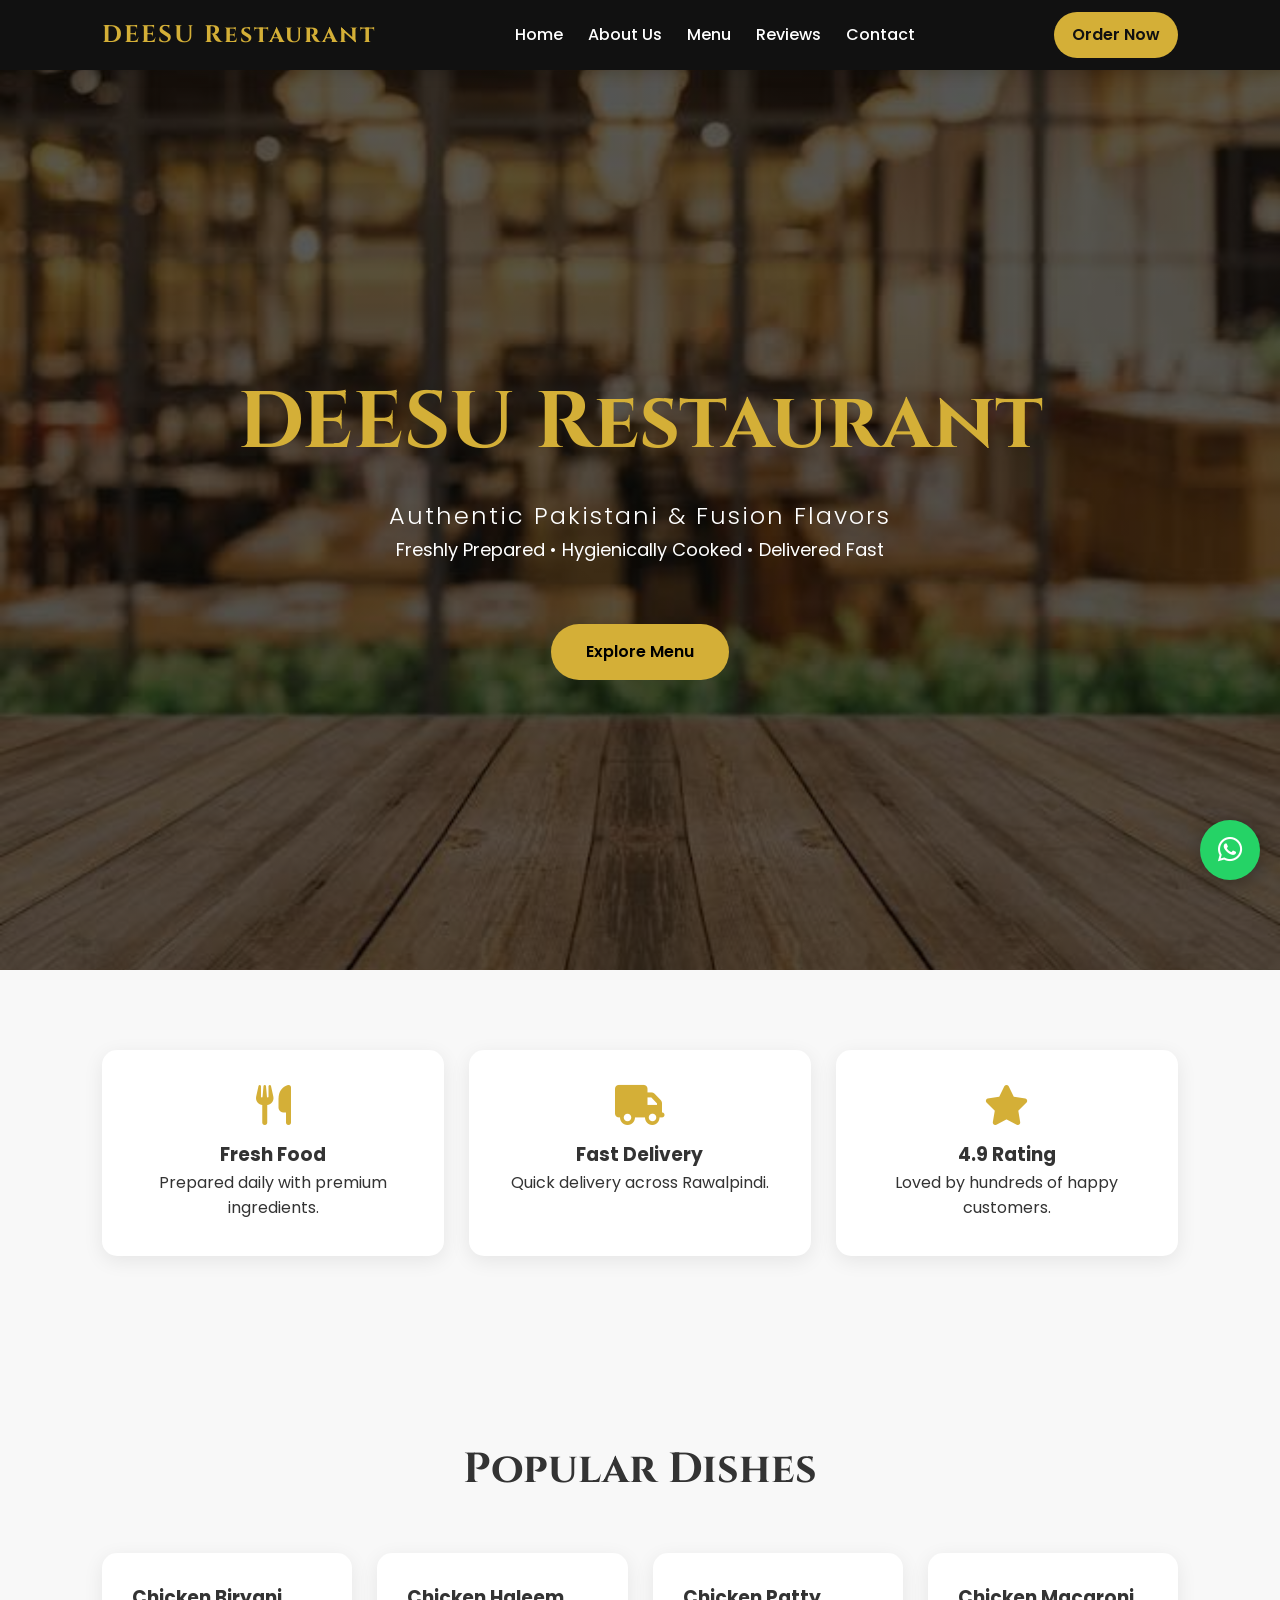
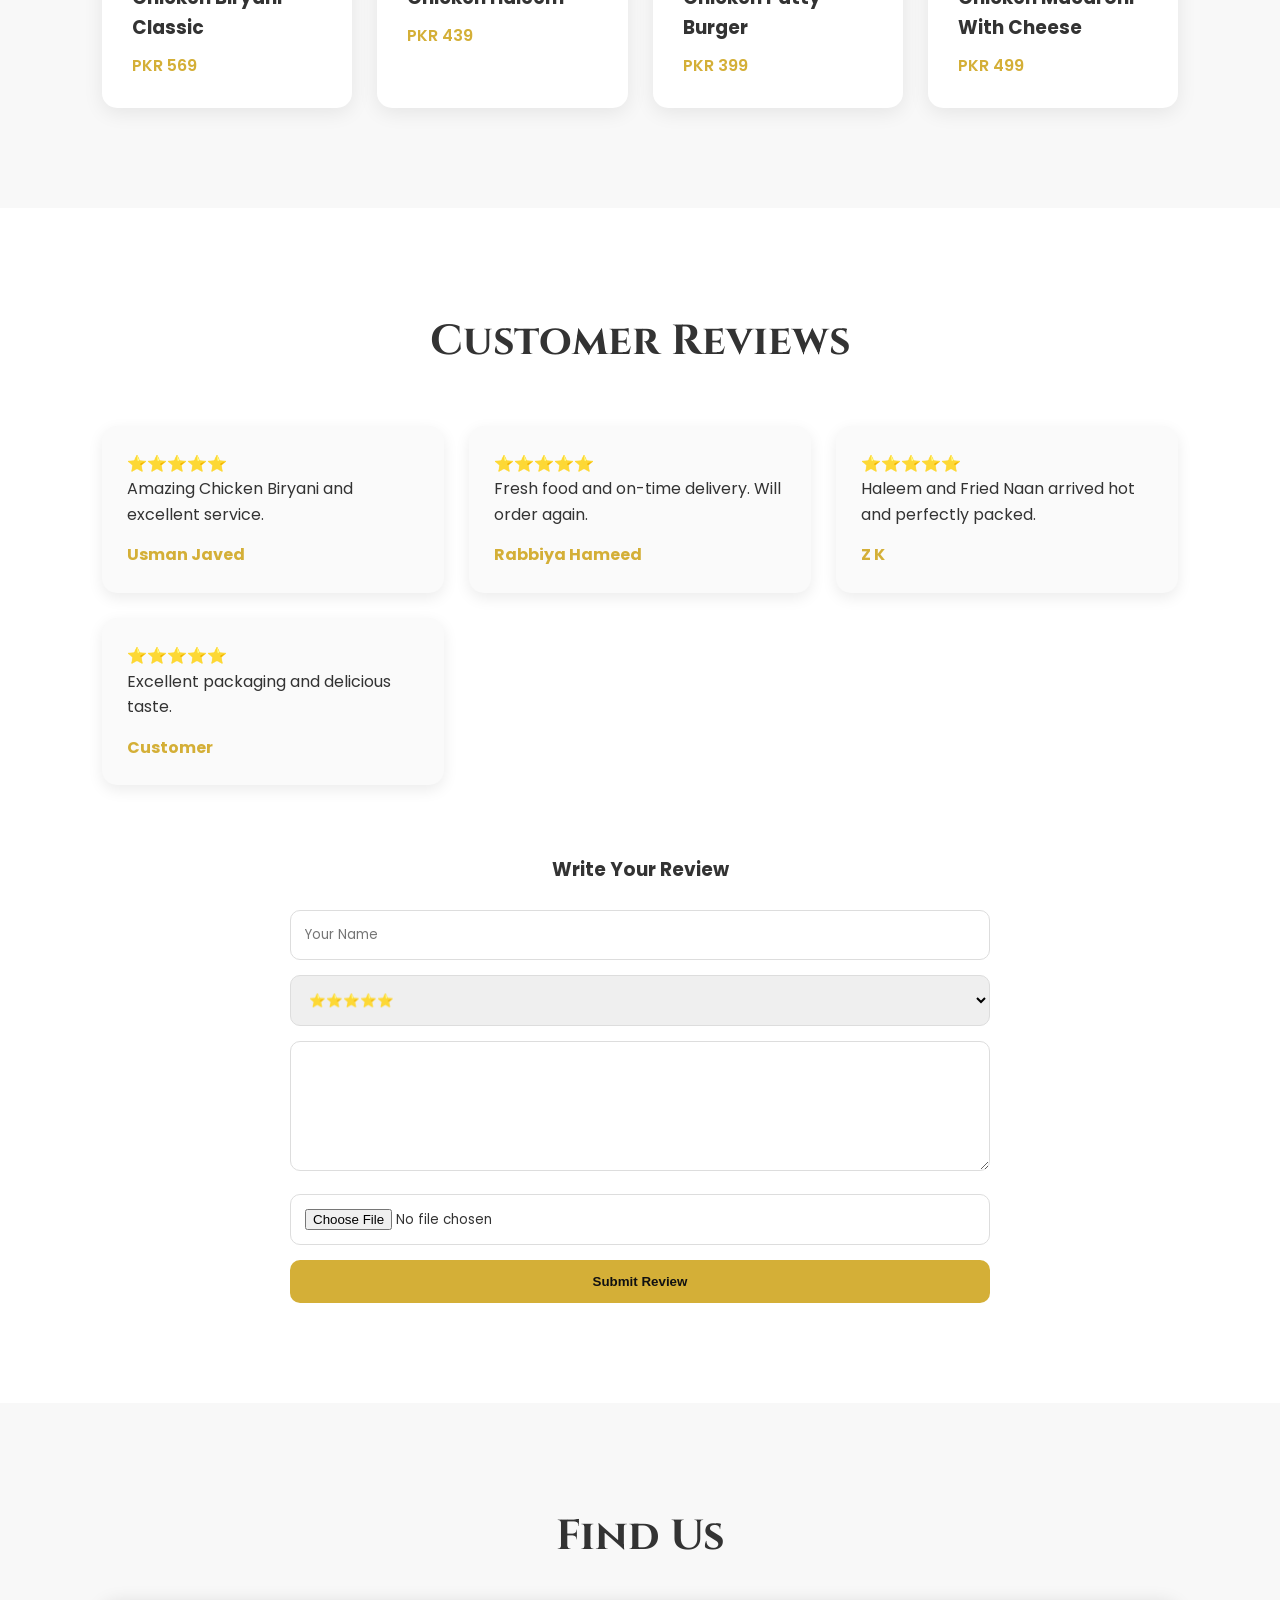
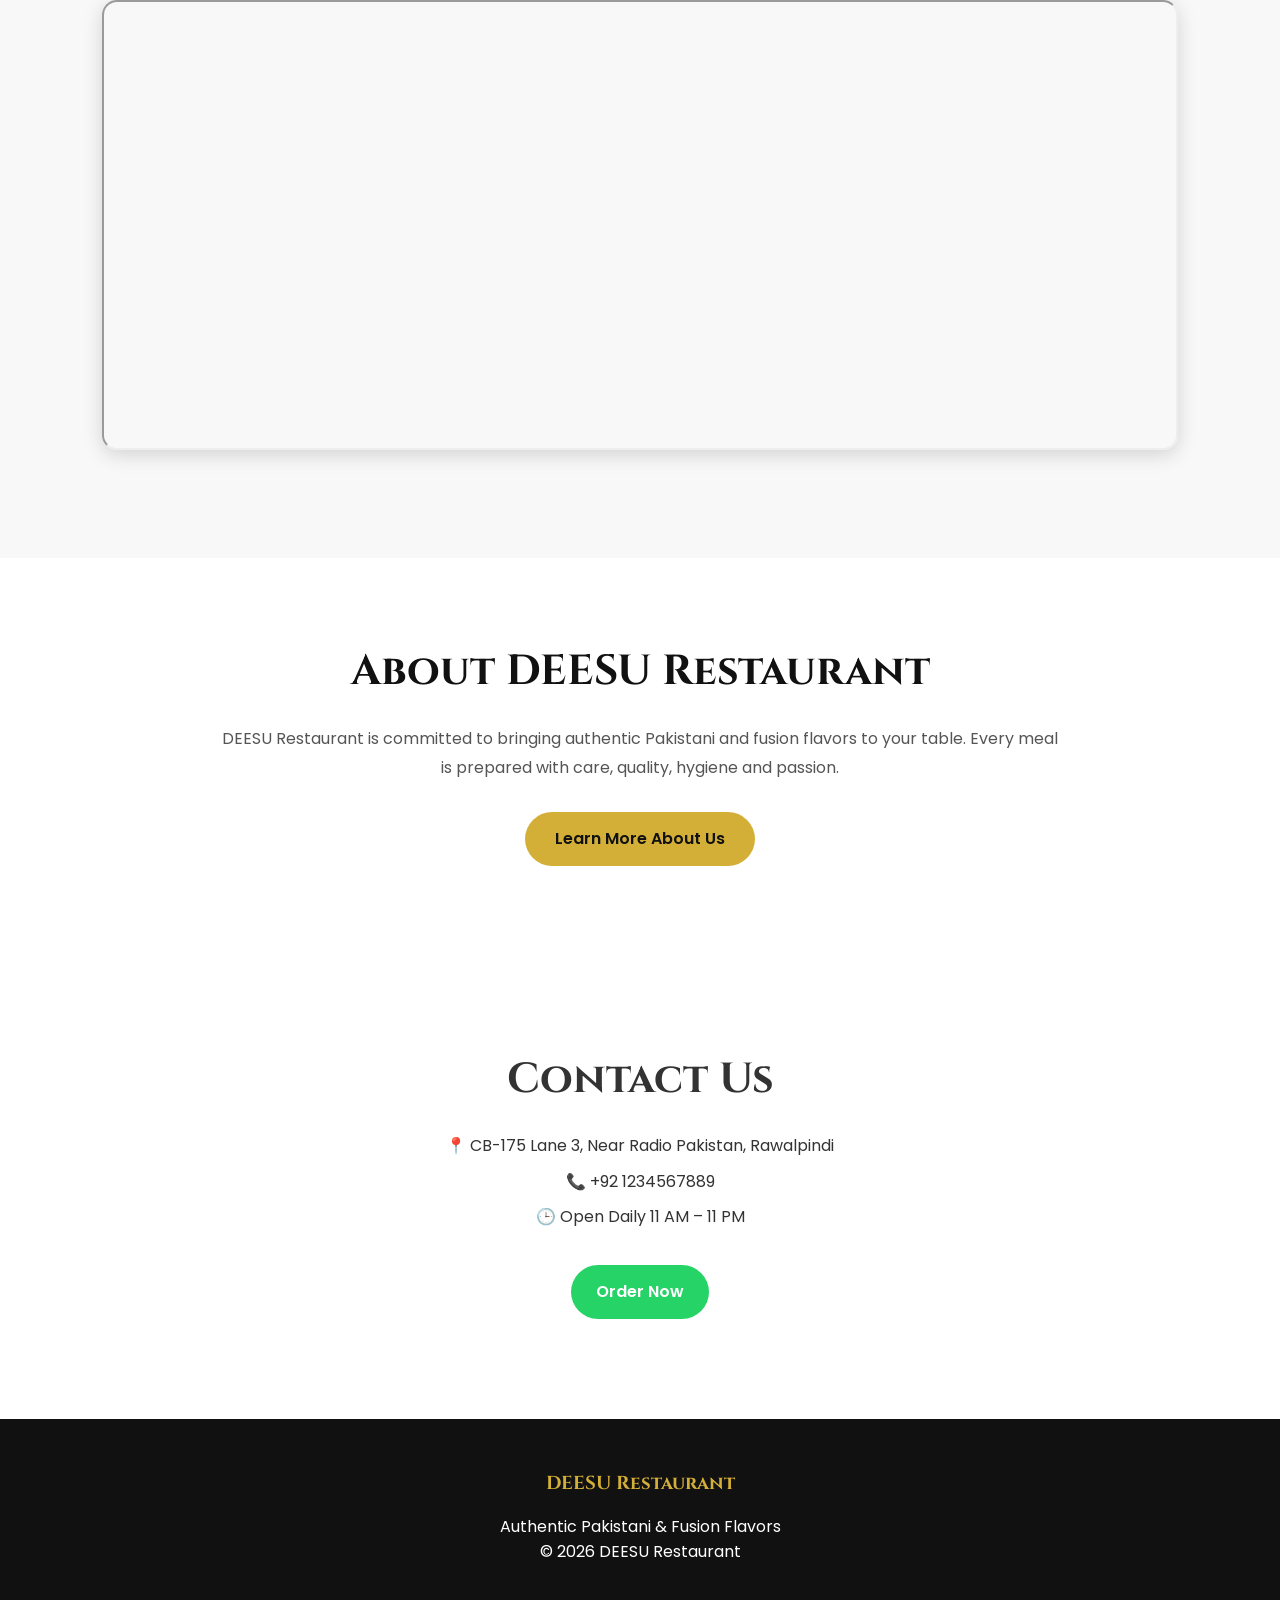
<file: index.html>
<!DOCTYPE html>
<html lang="en">

<head>

    <meta charset="UTF-8">
    <meta name="viewport" content="width=device-width, initial-scale=1.0">

    <title>DEESU Restaurant</title>

    <link rel="stylesheet" href="css/style.css">

    <link href="https://fonts.googleapis.com/css2?family=Cinzel:wght@400;600;700&family=Poppins:wght@300;400;500;600;700&display=swap" rel="stylesheet">

    <link rel="stylesheet"
    href="https://cdnjs.cloudflare.com/ajax/libs/font-awesome/6.5.1/css/all.min.css">

</head>

<body>

    <!-- NAVBAR -->

    <nav class="navbar">

        <div class="logo">
            DEESU Restaurant
        </div>

        <ul class="nav-links">

    <li><a href="#home">Home</a></li>

    <li><a href="about.html">About Us</a></li>

    <li><a href="menu.html">Menu</a></li>

    <li><a href="#reviews">Reviews</a></li>

    <li><a href="#contact">Contact</a></li>

</ul>

        <a href="menu.html" class="cart-btn">
            Order Now
        </a>

    </nav>

    <!-- HERO -->

    <section class="hero" id="home">

        <div class="hero-content">

            <h1>DEESU Restaurant</h1>

            <h2>
                Authentic Pakistani & Fusion Flavors
            </h2>

            <p>
                Freshly Prepared • Hygienically Cooked • Delivered Fast
            </p>

            <a href="menu.html" class="hero-btn">

                Explore Menu

            </a>

        </div>

    </section>

    <!-- FEATURES -->

    <section class="features">

        <div class="feature-box">

            <i class="fa-solid fa-utensils"></i>

            <h3>Fresh Food</h3>

            <p>
                Prepared daily with premium ingredients.
            </p>

        </div>

        <div class="feature-box">

            <i class="fa-solid fa-truck"></i>

            <h3>Fast Delivery</h3>

            <p>
                Quick delivery across Rawalpindi.
            </p>

        </div>

        <div class="feature-box">

            <i class="fa-solid fa-star"></i>

            <h3>4.9 Rating</h3>

            <p>
                Loved by hundreds of happy customers.
            </p>

        </div>

    </section>

   

    <!-- POPULAR DISHES -->

    <section class="popular">

        <h2>Popular Dishes</h2>

        <div class="popular-grid">

            <div class="dish-card">

                <h3>Chicken Biryani Classic</h3>

                <p>PKR 569</p>

            </div>

            <div class="dish-card">

                <h3>Chicken Haleem</h3>

                <p>PKR 439</p>

            </div>

            <div class="dish-card">

                <h3>Chicken Patty Burger</h3>

                <p>PKR 399</p>

            </div>

            <div class="dish-card">

                <h3>Chicken Macaroni With Cheese</h3>

                <p>PKR 499</p>

            </div>

        </div>

    </section>

    <!-- REVIEWS -->

    <section class="reviews" id="reviews">

        <h2>Customer Reviews</h2>

        <div class="review-container">

            <div class="review-card">

                ⭐⭐⭐⭐⭐

                <p>
                    Amazing Chicken Biryani and excellent service.
                </p>

                <h4>Usman Javed</h4>

            </div>

            <div class="review-card">

                ⭐⭐⭐⭐⭐

                <p>
                    Fresh food and on-time delivery.
                    Will order again.
                </p>

                <h4>Rabbiya Hameed</h4>

            </div>

            <div class="review-card">

                ⭐⭐⭐⭐⭐

                <p>
                    Haleem and Fried Naan arrived hot
                    and perfectly packed.
                </p>

                <h4>Z K</h4>

            </div>

            <div class="review-card">

                ⭐⭐⭐⭐⭐

                <p>
                    Excellent packaging and delicious taste.
                </p>

                <h4>Customer</h4>

            </div>

        </div>

        <!-- REVIEW FORM -->

        <div class="review-form">

            <h3>Write Your Review</h3>

            <input
            type="text"
            id="reviewName"
            placeholder="Your Name">

            <select id="reviewRating">

                <option>⭐⭐⭐⭐⭐</option>
                <option>⭐⭐⭐⭐</option>
                <option>⭐⭐⭐</option>
                <option>⭐⭐</option>
                <option>⭐</option>

            </select>

            <textarea
            id="reviewText"
            rows="5"
            placeholder="Write your review here...">
            </textarea>

            <input
            type="file"
            id="reviewImage"
            accept="image/*">

            <button onclick="submitReview()">

                Submit Review

            </button>

        </div>

    </section>

    <!-- MAP -->

    <section class="map-section">

        <h2>Find Us</h2>

        <iframe
        src="https://www.google.com/maps?q=FARNAJ%20Cuisine%20Rawalpindi&output=embed"
        width="100%"
        height="450"
        loading="lazy">
        </iframe>

    </section>

    <!-- ABOUT PREVIEW -->

<section class="about-preview">

    <h2>About DEESU Restaurant</h2>

    <p>
        DEESU Restaurant is committed to bringing authentic
        Pakistani and fusion flavors to your table.
        Every meal is prepared with care, quality,
        hygiene and passion.
    </p>

    <a href="about.html" class="about-btn">
        Learn More About Us
    </a>

</section>

<!-- CONTACT -->

    <section class="contact" id="contact">

        <h2>Contact Us</h2>

        <p>
            📍 CB-175 Lane 3, Near Radio Pakistan,
            Rawalpindi
        </p>

        <p>
            📞 +92 1234567889
        </p>

        <p>
            🕒 Open Daily 11 AM – 11 PM
        </p>

        <a
        href="https://wa.me/923455276276"
        class="whatsapp-btn"
        target="_blank">

            Order Now

        </a>

    </section>

    <!-- FOOTER -->

    <footer>

        <div class="footer-content">

            <h3>DEESU Restaurant</h3>

            <p>
                Authentic Pakistani & Fusion Flavors
            </p>

            <p>
                © 2026 DEESU Restaurant
            </p>

        </div>

    </footer>

    <!-- FLOATING WHATSAPP -->

    <a
href="https://wa.me/923455276276"
class="floating-whatsapp"
target="_blank">

    <i class="fa-brands fa-whatsapp"></i>

</a>

    <script src="js/script.js"></script>

</body>

</html>
</file>
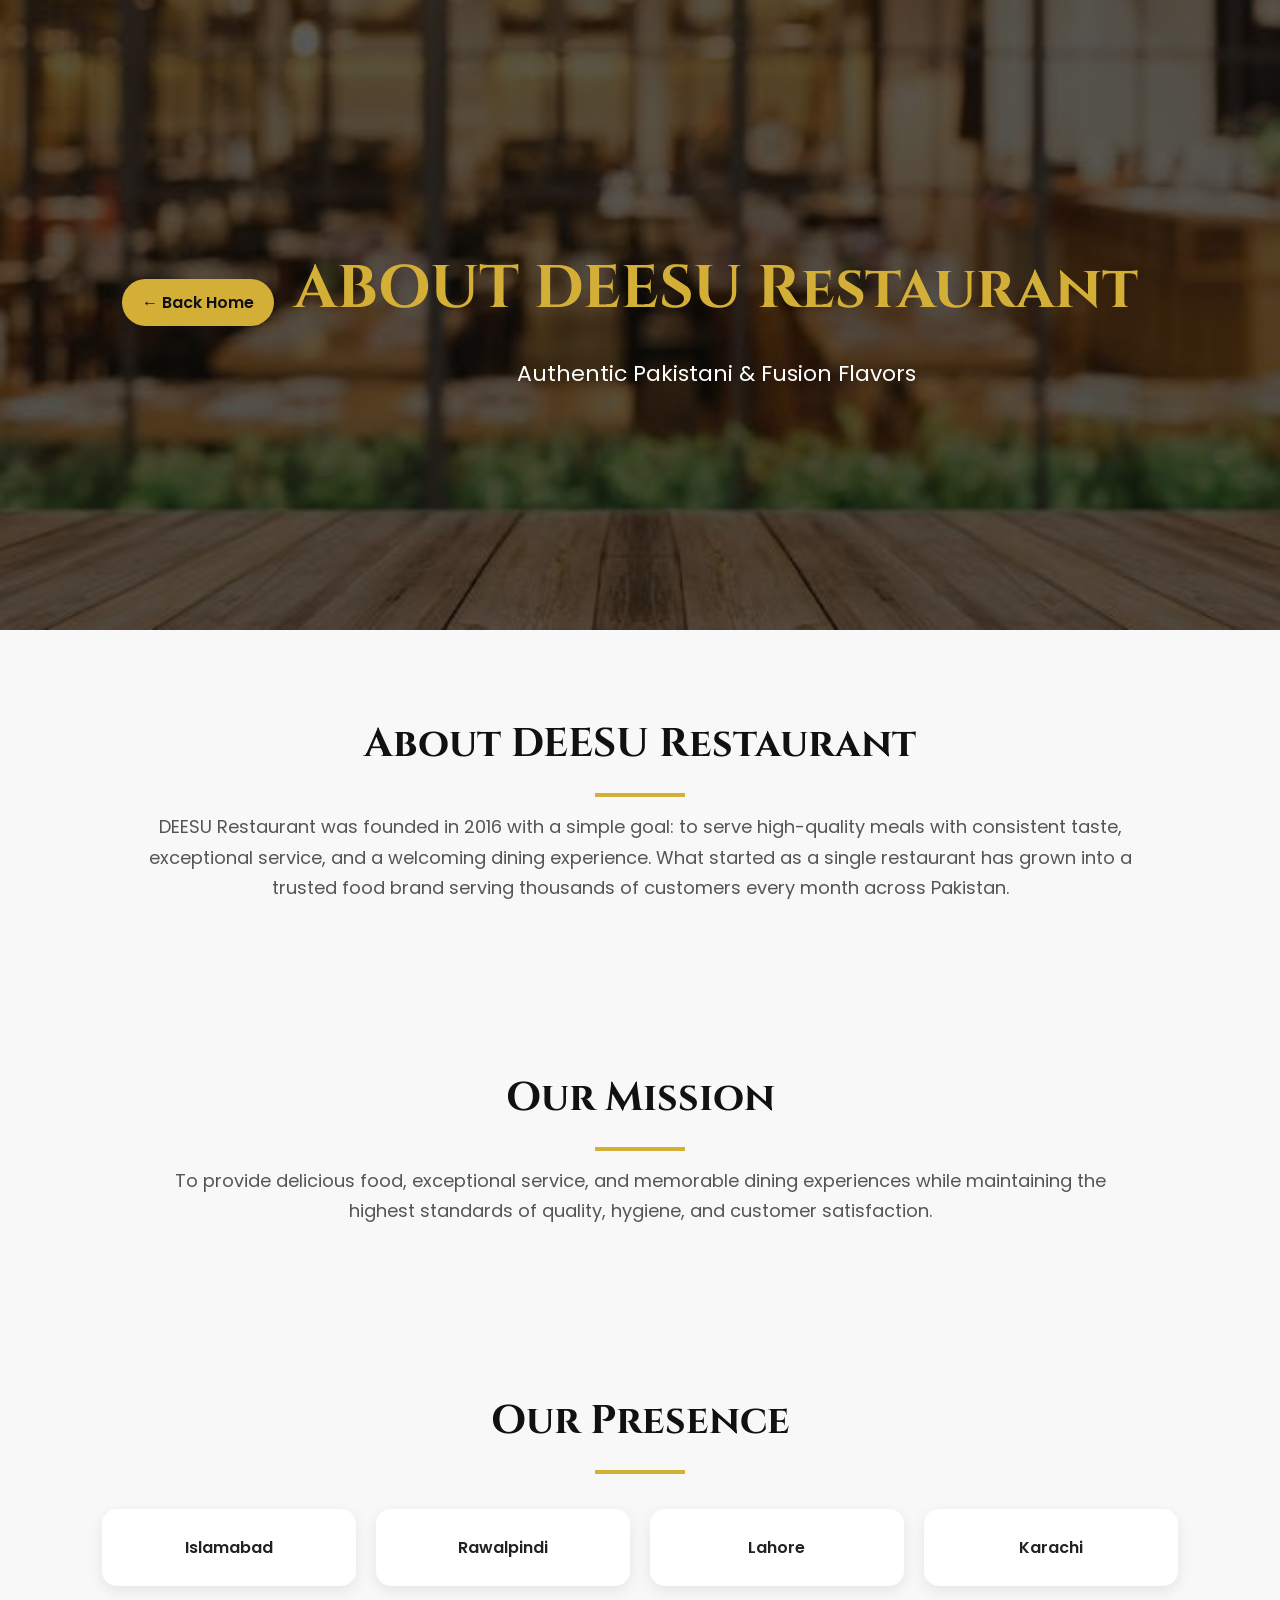
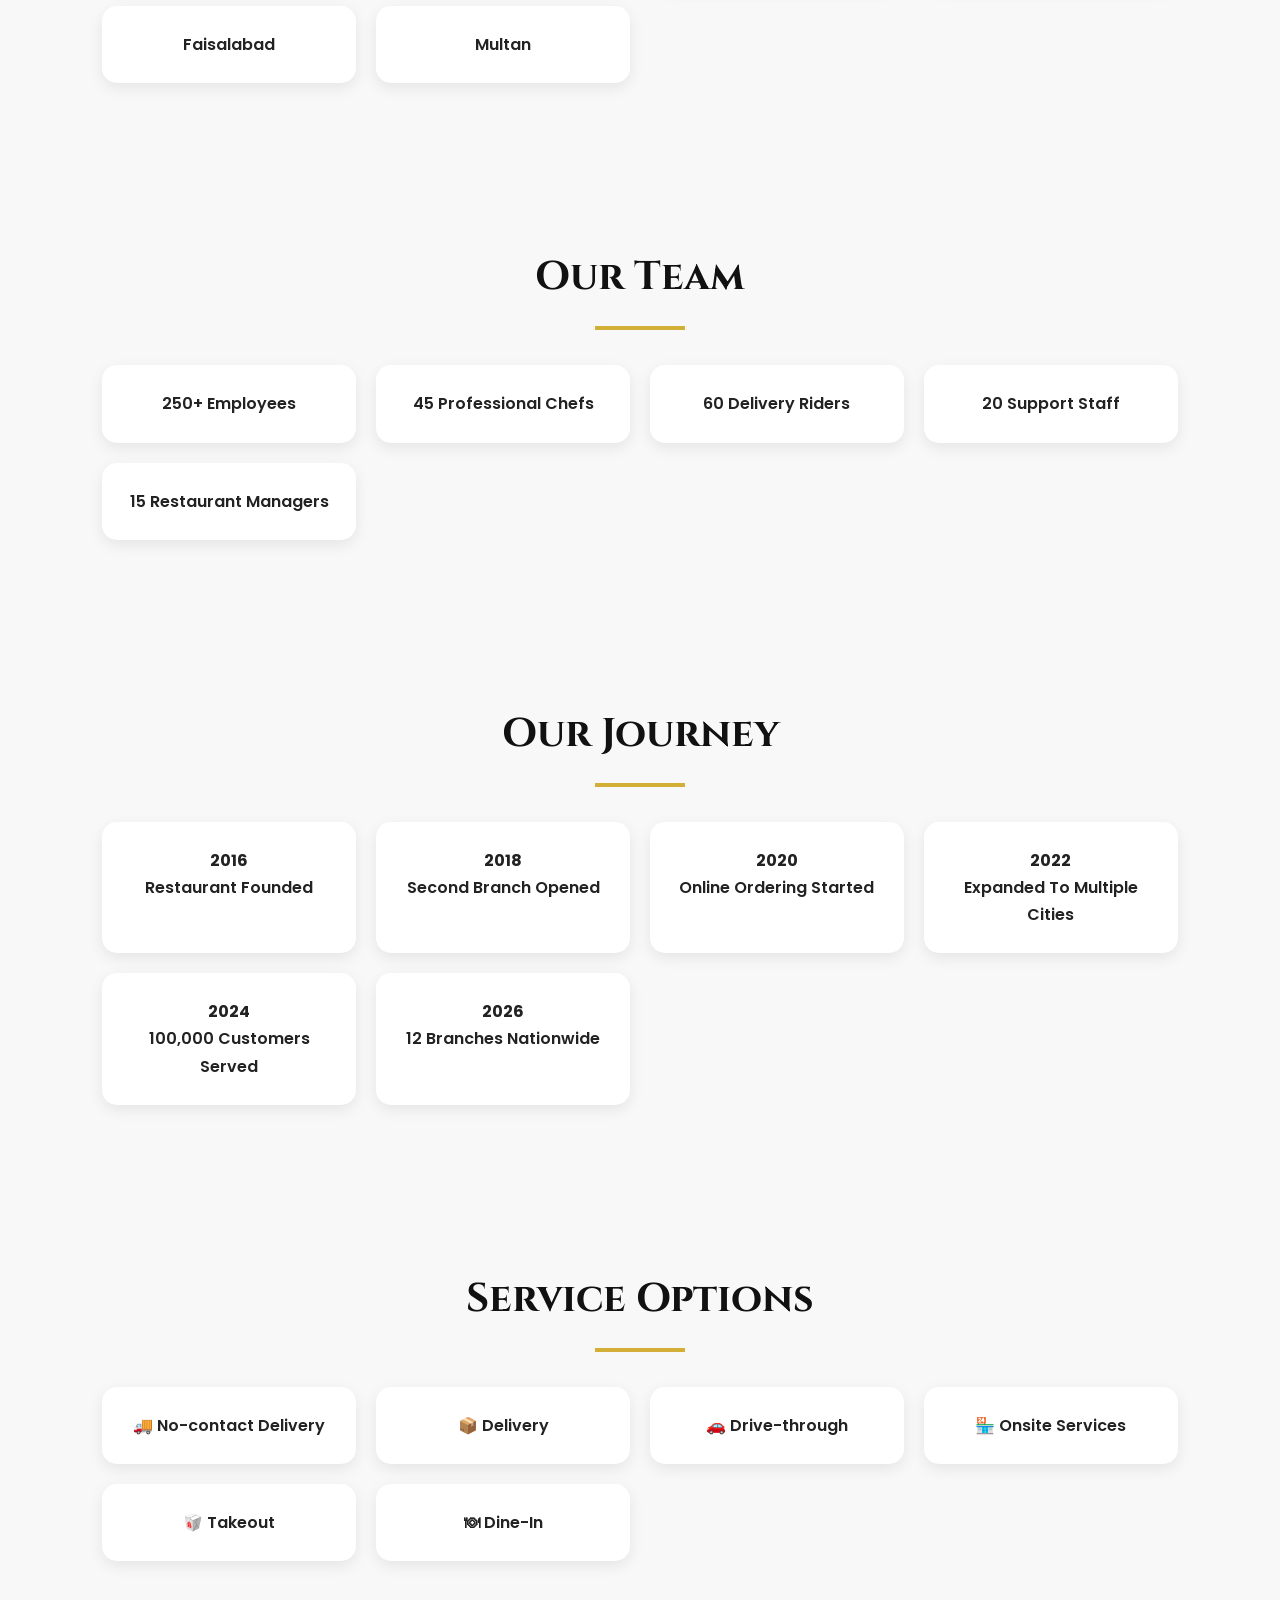
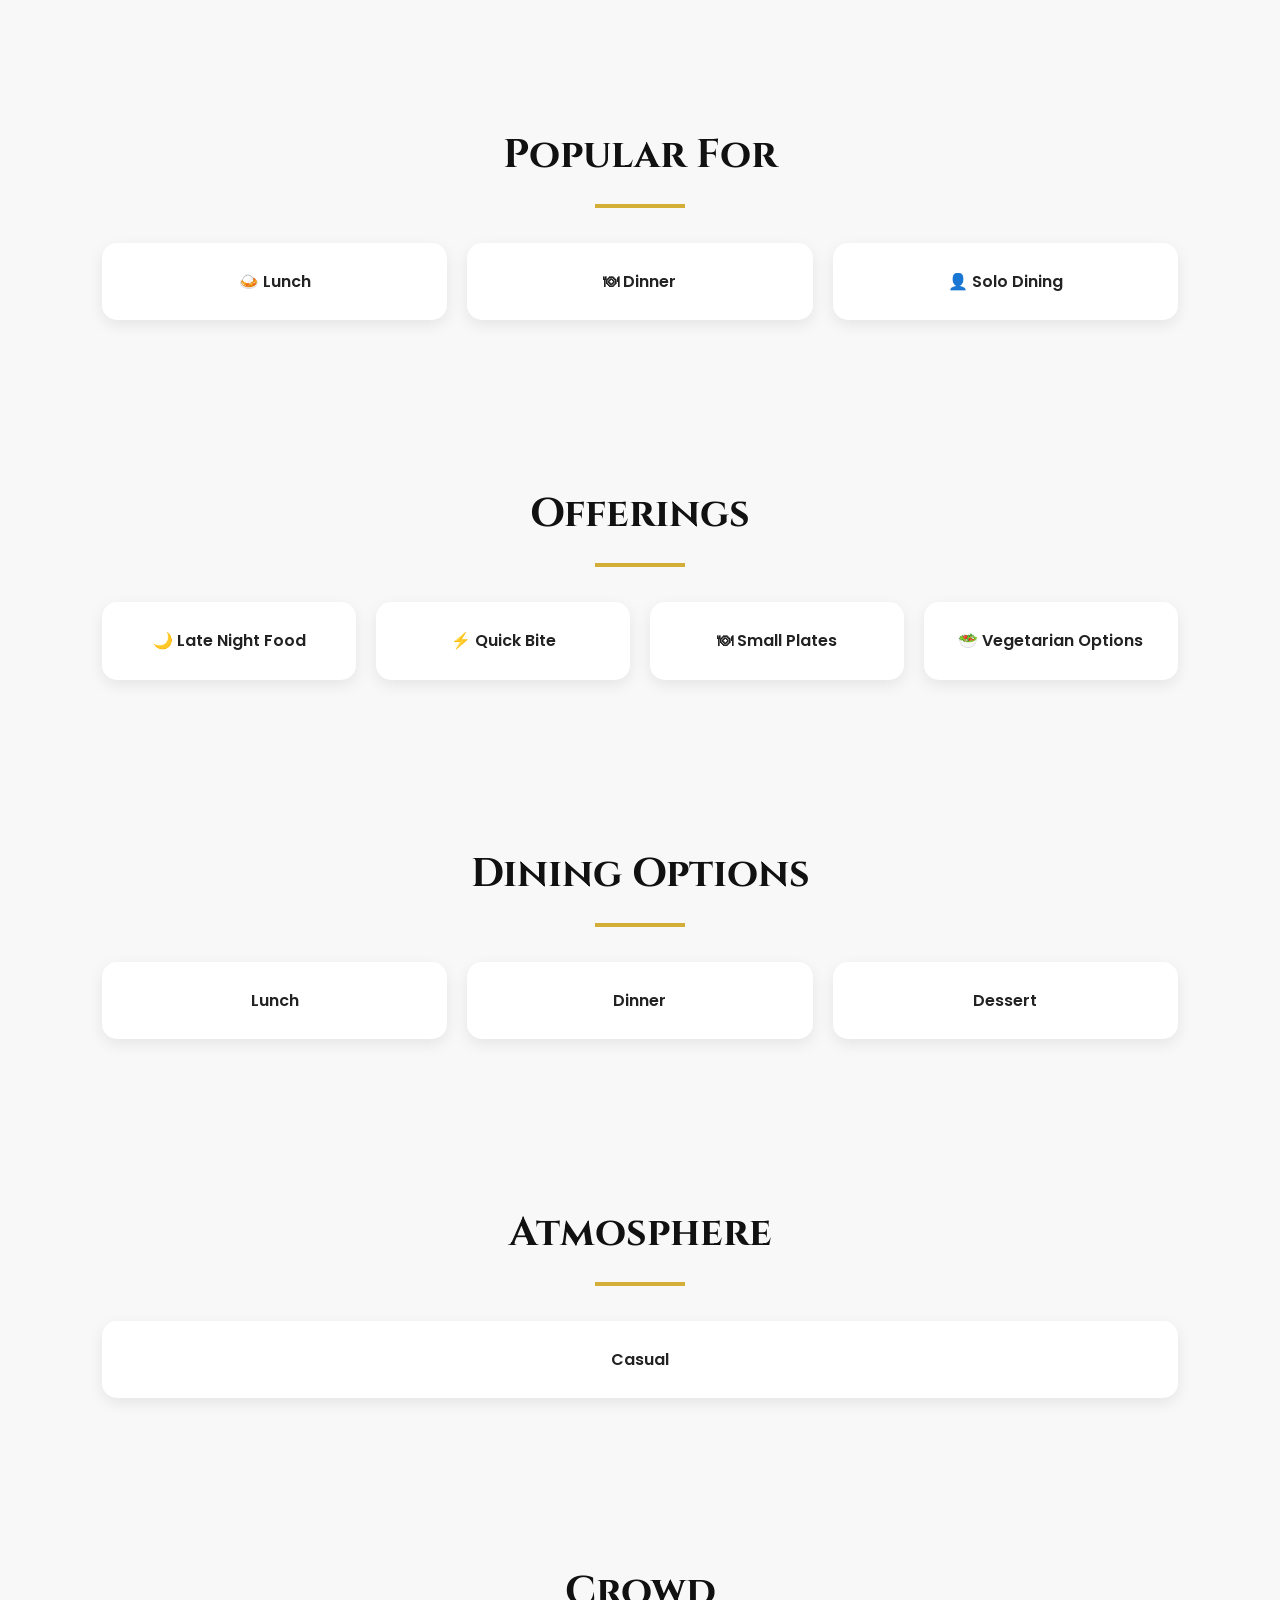
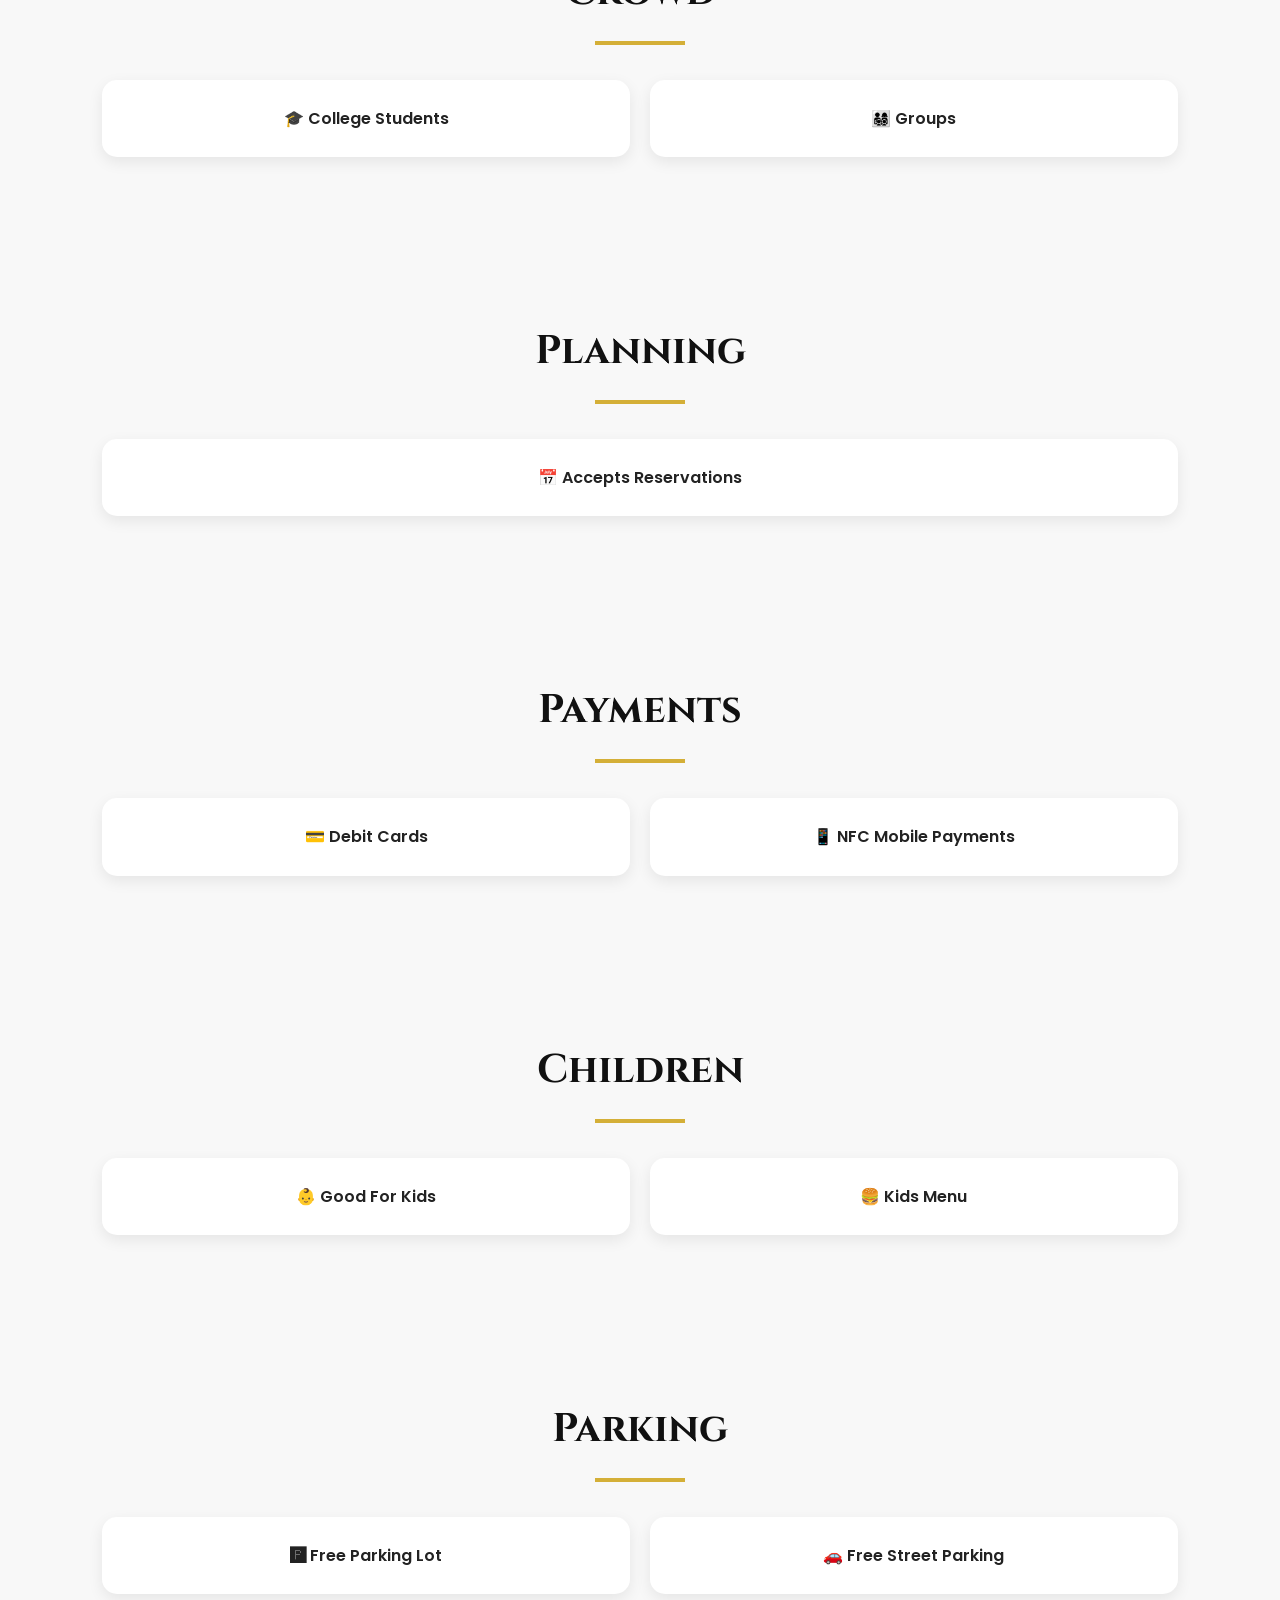
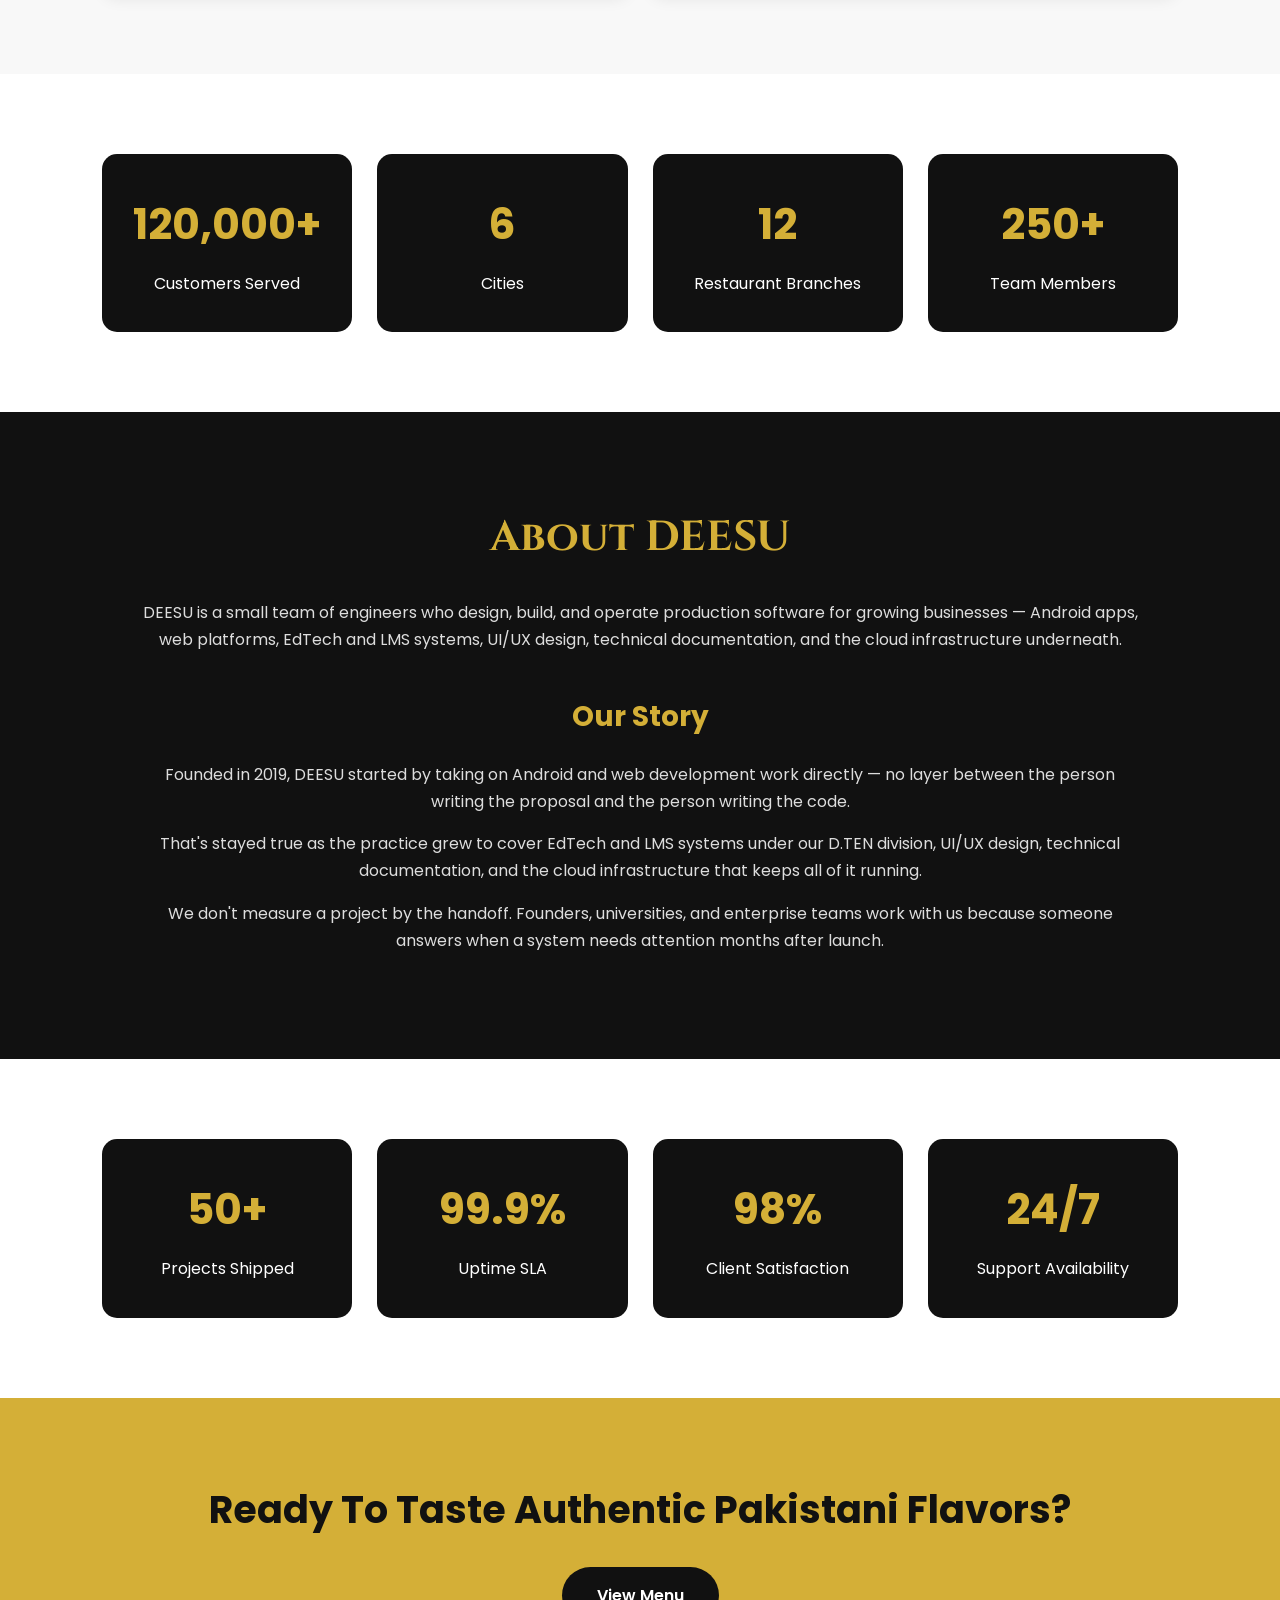
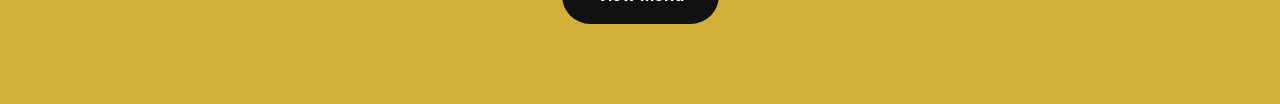
<file: about.html>
<!DOCTYPE html>
<html lang="en">

<head>
<meta charset="UTF-8">
<meta name="viewport" content="width=device-width, initial-scale=1.0">

<title>About DEESU Restaurant</title>

<link rel="stylesheet" href="css/about.css">

<link href="https://fonts.googleapis.com/css2?family=Cinzel:wght@400;600;700&family=Poppins:wght@300;400;500;600;700&display=swap" rel="stylesheet">

<link rel="stylesheet"
href="https://cdnjs.cloudflare.com/ajax/libs/font-awesome/6.5.1/css/all.min.css">

</head>

<body>

<!-- HERO -->

<section class="about-hero">

    <a href="index.html" class="back-home">

    ← Back Home

</a>

    <div class="hero-overlay">

        <h1>ABOUT DEESU Restaurant</h1>

        <p>
            Authentic Pakistani & Fusion Flavors
        </p>

    </div>

</section>

<!-- ABOUT DEESU -->

<section class="section">

    <h2>About DEESU Restaurant</h2>

    <p>
        DEESU Restaurant was founded in 2016 with a simple goal:
        to serve high-quality meals with consistent taste,
        exceptional service, and a welcoming dining experience.

        What started as a single restaurant has grown into a
        trusted food brand serving thousands of customers
        every month across Pakistan.
    </p>

</section>

<section class="section">

    <h2>Our Mission</h2>

    <p>

        To provide delicious food, exceptional service,
        and memorable dining experiences while maintaining
        the highest standards of quality, hygiene,
        and customer satisfaction.

    </p>

</section>

<section class="section">

    <h2>Our Presence</h2>

    <div class="cards">

        <div class="card">Islamabad</div>

        <div class="card">Rawalpindi</div>

        <div class="card">Lahore</div>

        <div class="card">Karachi</div>

        <div class="card">Faisalabad</div>

        <div class="card">Multan</div>

    </div>

</section>

<section class="section">

    <h2>Our Team</h2>

    <div class="cards">

        <div class="card">
            250+ Employees
        </div>

        <div class="card">
            45 Professional Chefs
        </div>

        <div class="card">
            60 Delivery Riders
        </div>

        <div class="card">
            20 Support Staff
        </div>

        <div class="card">
            15 Restaurant Managers
        </div>

    </div>

</section>

<section class="section">

    <h2>Our Journey</h2>

    <div class="cards">

        <div class="card">
            <strong>2016</strong><br>
            Restaurant Founded
        </div>

        <div class="card">
            <strong>2018</strong><br>
            Second Branch Opened
        </div>

        <div class="card">
            <strong>2020</strong><br>
            Online Ordering Started
        </div>

        <div class="card">
            <strong>2022</strong><br>
            Expanded To Multiple Cities
        </div>

        <div class="card">
            <strong>2024</strong><br>
            100,000 Customers Served
        </div>

        <div class="card">
            <strong>2026</strong><br>
            12 Branches Nationwide
        </div>

    </div>

</section>

<!-- SERVICES -->

<section class="section">

    <h2>Service Options</h2>

    <div class="cards">

        <div class="card">🚚 No-contact Delivery</div>
        <div class="card">📦 Delivery</div>
        <div class="card">🚗 Drive-through</div>
        <div class="card">🏪 Onsite Services</div>
        <div class="card">🥡 Takeout</div>
        <div class="card">🍽 Dine-In</div>

    </div>

</section>

<!-- POPULAR -->

<section class="section">

    <h2>Popular For</h2>

    <div class="cards">

        <div class="card">🍛 Lunch</div>
        <div class="card">🍽 Dinner</div>
        <div class="card">👤 Solo Dining</div>

    </div>

</section>

<!-- OFFERINGS -->

<section class="section">

    <h2>Offerings</h2>

    <div class="cards">

        <div class="card">🌙 Late Night Food</div>
        <div class="card">⚡ Quick Bite</div>
        <div class="card">🍽 Small Plates</div>
        <div class="card">🥗 Vegetarian Options</div>

    </div>

</section>

<!-- DINING -->

<section class="section">

    <h2>Dining Options</h2>

    <div class="cards">

        <div class="card">Lunch</div>
        <div class="card">Dinner</div>
        <div class="card">Dessert</div>

    </div>

</section>

<!-- ATMOSPHERE -->

<section class="section">

    <h2>Atmosphere</h2>

    <div class="cards">

        <div class="card">Casual</div>

    </div>

</section>

<!-- CROWD -->

<section class="section">

    <h2>Crowd</h2>

    <div class="cards">

        <div class="card">🎓 College Students</div>
        <div class="card">👨‍👩‍👧‍👦 Groups</div>

    </div>

</section>

<!-- PLANNING -->

<section class="section">

    <h2>Planning</h2>

    <div class="cards">

        <div class="card">📅 Accepts Reservations</div>

    </div>

</section>

<!-- PAYMENTS -->

<section class="section">

    <h2>Payments</h2>

    <div class="cards">

        <div class="card">💳 Debit Cards</div>
        <div class="card">📱 NFC Mobile Payments</div>

    </div>

</section>

<!-- CHILDREN -->

<section class="section">

    <h2>Children</h2>

    <div class="cards">

        <div class="card">👶 Good For Kids</div>
        <div class="card">🍔 Kids Menu</div>

    </div>

</section>

<!-- PARKING -->

<section class="section">

    <h2>Parking</h2>

    <div class="cards">

        <div class="card">🅿 Free Parking Lot</div>
        <div class="card">🚗 Free Street Parking</div>

    </div>

</section>

<section class="stats">

    <div class="stat-card">
        <h3>120,000+</h3>
        <p>Customers Served</p>
    </div>

    <div class="stat-card">
        <h3>6</h3>
        <p>Cities</p>
    </div>

    <div class="stat-card">
        <h3>12</h3>
        <p>Restaurant Branches</p>
    </div>

    <div class="stat-card">
        <h3>250+</h3>
        <p>Team Members</p>
    </div>

</section>

<!-- DEESU -->

<section class="deesu">

    <h2>About DEESU</h2>

    <p>
        DEESU is a small team of engineers who design, build, and operate production software for growing businesses —
        Android apps, web platforms, EdTech and LMS systems, UI/UX design, technical documentation,
        and the cloud infrastructure underneath.
    </p>

    <h3>Our Story</h3>

    <p>
        Founded in 2019, DEESU started by taking on Android and web development work directly —
        no layer between the person writing the proposal and the person writing the code.
    </p>

    <p>
        That's stayed true as the practice grew to cover EdTech and LMS systems under our D.TEN division,
        UI/UX design, technical documentation, and the cloud infrastructure that keeps all of it running.
    </p>

    <p>
        We don't measure a project by the handoff.
        Founders, universities, and enterprise teams work with us because someone answers when a system
        needs attention months after launch.
    </p>

</section>

<!-- STATS -->

<section class="stats">

    <div class="stat-card">
        <h3>50+</h3>
        <p>Projects Shipped</p>
    </div>

    <div class="stat-card">
        <h3>99.9%</h3>
        <p>Uptime SLA</p>
    </div>

    <div class="stat-card">
        <h3>98%</h3>
        <p>Client Satisfaction</p>
    </div>

    <div class="stat-card">
        <h3>24/7</h3>
        <p>Support Availability</p>
    </div>

</section>

<!-- CTA -->

<section class="cta">

    <h2>
        Ready To Taste Authentic Pakistani Flavors?
    </h2>

    <a href="menu.html">
        View Menu
    </a>

</section>

</body>
</html>
</file>
<file: css/style.css>
@import url('https://fonts.googleapis.com/css2?family=Cinzel:wght@400;600;700&family=Poppins:wght@300;400;500;600;700&display=swap');

*{
    margin:0;
    padding:0;
    box-sizing:border-box;
}

html{
    scroll-behavior:smooth;
}

body{
    font-family:'Poppins',sans-serif;
    background:#f8f8f8;
    color:#333;
    line-height:1.6;
}

/* NAVBAR */

.navbar{
    position:sticky;
    top:0;
    z-index:1000;
    background:#111;
    display:flex;
    justify-content:space-between;
    align-items:center;
    padding:12px 8%;
    box-shadow:0 2px 15px rgba(0,0,0,.2);
}

.logo{
    font-family:'Cinzel',serif;
    color:#d4af37;
    font-size:24px;
    font-weight:700;
    letter-spacing:2px;
}

.nav-links{
    display:flex;
    list-style:none;
    gap:25px;
}

.nav-links a{
    text-decoration:none;
    color:white;
    transition:.3s;
    font-weight:500;
}

.nav-links a:hover{
    color:#d4af37;
}

.cart-btn{
    background:#d4af37;
    color:#111;
    padding:10px 18px;
    border-radius:30px;
    text-decoration:none;
    font-weight:600;
    transition:.3s;
}

.cart-btn:hover{
    transform:translateY(-2px);
}

/* HERO */

.hero{
    height:100vh;

    background:
    linear-gradient(
    rgba(0,0,0,0.65),
    rgba(0,0,0,0.65)
    ),
    url("../images/hero-bg.jpg");

    background-size:cover;
    background-position:center;

    display:flex;
    justify-content:center;
    align-items:center;

    text-align:center;

    color:white;
}

.hero-content{
    max-width:900px;
}

.hero h1{
    font-size:80px;
    font-family:'Cinzel',serif;
    color:#d4af37;
}

.hero h2{
    margin-top:10px;
    font-size:24px;
    font-weight:300;
    letter-spacing:2px;
}

.hero p{
    font-size:18px;
    margin-bottom:30px;
}

.hero-btn{

    display:inline-block;

    margin-top:30px;

    padding:15px 35px;

    background:#d4af37;

    color:black;

    text-decoration:none;

    border-radius:30px;

    font-weight:600;
}

.hero-btn:hover{
    transform:translateY(-3px);
}

/* FEATURES */

.features{
    display:grid;
    grid-template-columns:
    repeat(auto-fit,minmax(250px,1fr));
    gap:25px;
    padding:80px 8%;
}

.feature-box{
    background:white;
    padding:35px;
    text-align:center;
    border-radius:15px;
    box-shadow:0 5px 20px rgba(0,0,0,.08);
    transition:.3s;
}

.feature-box:hover{
    transform:translateY(-8px);
}

.feature-box i{
    font-size:40px;
    color:#d4af37;
    margin-bottom:15px;
}

/* ABOUT */

.about{
    background:white;
    padding:100px 8%;
    text-align:center;
}

.about h2{
    font-family:'Cinzel',serif;
    font-size:42px;
    margin-bottom:20px;
    color:#111;
}

.about p{
    max-width:900px;
    margin:auto;
    font-size:18px;
}

/* POPULAR DISHES */

.popular{
    padding:100px 8%;
}

.popular h2{
    text-align:center;
    font-family:'Cinzel',serif;
    font-size:42px;
    margin-bottom:50px;
}

.popular-grid{
    display:grid;
    grid-template-columns:
    repeat(auto-fit,minmax(250px,1fr));
    gap:25px;
}

.dish-card{
    background:white;
    padding:30px;
    border-radius:15px;
    box-shadow:0 5px 20px rgba(0,0,0,.08);
    transition:.3s;
}

.dish-card:hover{
    transform:translateY(-8px);
}

.dish-card h3{
    margin-bottom:10px;
}

.dish-card p{
    color:#d4af37;
    font-weight:600;
}

/* REVIEWS */

.reviews{
    background:white;
    padding:100px 8%;
}

.reviews h2{
    text-align:center;
    font-family:'Cinzel',serif;
    font-size:42px;
    margin-bottom:50px;
}

.review-container{
    display:grid;
    grid-template-columns:
    repeat(auto-fit,minmax(280px,1fr));
    gap:25px;
}

.review-card{
    background:#fafafa;
    padding:25px;
    border-radius:15px;
    box-shadow:0 5px 15px rgba(0,0,0,.08);
}

.review-card h4{
    margin-top:15px;
    color:#d4af37;
}

/* REVIEW FORM */

.review-form{
    margin-top:70px;
    max-width:700px;
    margin-left:auto;
    margin-right:auto;
}

.review-form h3{
    text-align:center;
    margin-bottom:25px;
}

.review-form input,
.review-form textarea,
.review-form select{
    width:100%;
    padding:14px;
    margin-bottom:15px;
    border:1px solid #ddd;
    border-radius:10px;
    font-family:'Poppins',sans-serif;
}

.review-form button{
    width:100%;
    padding:14px;
    border:none;
    background:#d4af37;
    color:#111;
    font-weight:600;
    border-radius:10px;
    cursor:pointer;
}

/* MAP */

.map-section{
    padding:100px 8%;
}

.map-section h2{
    text-align:center;
    font-family:'Cinzel',serif;
    font-size:42px;
    margin-bottom:30px;
}

.map-section iframe{
    border-radius:15px;
    box-shadow:0 5px 20px rgba(0,0,0,.15);
}

/* CONTACT */

.contact{
    background:white;
    text-align:center;
    padding:100px 8%;
}

.contact h2{
    font-family:'Cinzel',serif;
    font-size:42px;
    margin-bottom:20px;
}

.contact p{
    margin-bottom:10px;
}

.whatsapp-btn{
    display:inline-block;
    margin-top:25px;
    padding:14px 25px;
    border-radius:30px;
    background:#25D366;
    color:white;
    text-decoration:none;
    font-weight:600;
}

/* FOOTER */

footer{
    background:#111;
    color:white;
    text-align:center;
    padding:50px 8%;
}

.footer-content h3{
    font-family:'Cinzel',serif;
    color:#d4af37;
    margin-bottom:15px;
}

/* FLOATING WHATSAPP */

.floating-whatsapp{
    position:fixed;
    right:20px;
    bottom:20px;
    width:60px;
    height:60px;
    border-radius:50%;
    background:#25D366;
    color:white;
    display:flex;
    justify-content:center;
    align-items:center;
    text-decoration:none;
    font-size:28px;
    box-shadow:0 5px 20px rgba(0,0,0,.3);
    z-index:999;
}

/* RESPONSIVE */

@media(max-width:768px){

    .navbar{
        flex-direction:column;
        gap:15px;
    }

    .nav-links{
        flex-wrap:wrap;
        justify-content:center;
    }

    .hero h1{
        font-size:45px;
    }

    .hero h2{
        font-size:20px;
    }
}

/* ABOUT PREVIEW */

.about-preview{
    padding:80px 8%;
    background:#fff;
    text-align:center;
}

.about-preview h2{
    font-family:'Cinzel',serif;
    font-size:42px;
    color:#111;
    margin-bottom:20px;
}

.about-preview p{
    max-width:850px;
    margin:0 auto 30px;
    color:#555;
    line-height:1.8;
}

.about-btn{
    display:inline-block;
    padding:14px 30px;
    background:#d4af37;
    color:#111;
    text-decoration:none;
    border-radius:30px;
    font-weight:600;
    transition:.3s;
}

.about-btn:hover{
    background:#111;
    color:white;
}

@media(max-width:768px){

    .about-preview h2{
        font-size:30px;
    }

}
</file>
<file: css/about.css>
@import url('https://fonts.googleapis.com/css2?family=Cinzel:wght@400;600;700&family=Poppins:wght@300;400;500;600;700&display=swap');

*{
    margin:0;
    padding:0;
    box-sizing:border-box;
}

body{
    font-family:'Poppins',sans-serif;
    background:#f8f8f8;
    color:#222;
    line-height:1.7;
}

/* HERO */

.about-hero{
    height:70vh;
    background:
    linear-gradient(
        rgba(0,0,0,.65),
        rgba(0,0,0,.65)
    ),
    url('../images/hero-bg.jpg');

    background-size:cover;
    background-position:center;

    display:flex;
    justify-content:center;
    align-items:center;

    text-align:center;
}

.hero-overlay{
    color:white;
    padding:20px;
}

.hero-overlay h1{
    font-family:'Cinzel',serif;
    font-size:60px;
    color:#d4af37;
    margin-bottom:15px;
}

.hero-overlay p{
    font-size:22px;
}

/* GENERAL SECTION */

.section{
    padding:80px 8%;
}

.section h2{
    text-align:center;
    font-family:'Cinzel',serif;
    color:#111;
    font-size:40px;
    margin-bottom:5px;
    position:relative;
}

.section h2::after{
    content:"";
    width:90px;
    height:4px;
    background:#d4af37;
    display:block;
    margin:15px auto;
}

.section p{
    max-width:1000px;
    margin:auto;
    text-align:center;
    color:#555;
    font-size:18px;
}

/* CARDS */

.cards{
    display:grid;
    grid-template-columns:
    repeat(auto-fit,minmax(240px,1fr));

    gap:20px;
    margin-top:35px;
}

.card{
    background:white;
    padding:25px;
    border-radius:15px;
    text-align:center;
    font-weight:600;

    box-shadow:
    0 5px 15px rgba(0,0,0,.08);

    transition:.3s;
}

.card:hover{
    transform:translateY(-5px);

    background:#d4af37;
    color:#111;
}

/* DEESU SECTION */

.deesu{
    background:#111;
    color:white;
    padding:90px 8%;
    text-align:center;
}

.deesu h2{
    font-family:'Cinzel',serif;
    color:#d4af37;
    font-size:42px;
    margin-bottom:25px;
}

.deesu h3{
    color:#d4af37;
    margin-top:40px;
    margin-bottom:20px;
    font-size:28px;
}

.deesu p{
    max-width:1000px;
    margin:15px auto;
    color:#ddd;
}

/* STATS */

.stats{
    padding:80px 8%;

    display:grid;
    grid-template-columns:
    repeat(auto-fit,minmax(220px,1fr));

    gap:25px;

    background:#fff;
}

.stat-card{
    background:#111;
    color:white;

    text-align:center;

    padding:35px 20px;

    border-radius:15px;

    transition:.3s;
}

.stat-card:hover{
    transform:translateY(-5px);
}

.stat-card h3{
    color:#d4af37;
    font-size:42px;
    margin-bottom:10px;
}

.stat-card p{
    font-size:16px;
}

/* CTA */

.cta{
    background:#d4af37;

    padding:80px 8%;

    text-align:center;
}

.cta h2{
    color:#111;
    font-size:38px;
    margin-bottom:25px;
}

.cta a{
    display:inline-block;

    text-decoration:none;

    background:#111;
    color:white;

    padding:15px 35px;

    border-radius:40px;

    font-weight:600;

    transition:.3s;
}

.cta a:hover{
    background:white;
    color:#111;
}

/* MOBILE */

@media(max-width:768px){

    .about-hero{
        height:55vh;
    }

    .hero-overlay h1{
        font-size:36px;
    }

    .hero-overlay p{
        font-size:18px;
    }

    .section{
        padding:60px 6%;
    }

    .section h2{
        font-size:30px;
    }

    .section p{
        font-size:16px;
    }

    .deesu{
        padding:70px 6%;
    }

    .deesu h2{
        font-size:32px;
    }

    .deesu h3{
        font-size:24px;
    }

    .cta h2{
        font-size:28px;
    }

    .stat-card h3{
        font-size:34px;
    }
}

.back-home{
    display:inline-block;
    margin-bottom:25px;
    padding:10px 20px;
    background:#d4af37;
    color:#111;
    text-decoration:none;
    border-radius:30px;
    font-weight:600;
}
</file>
